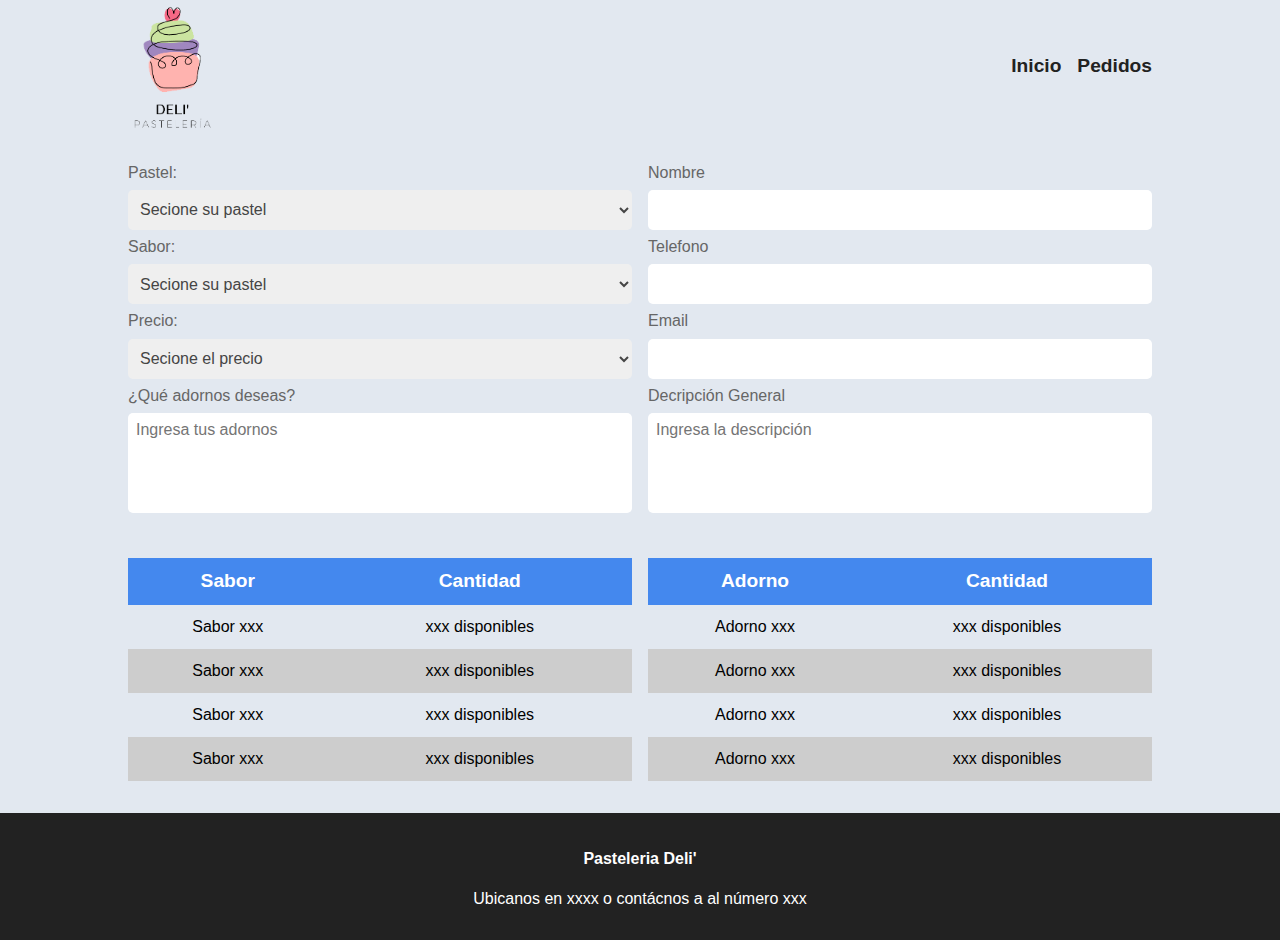
<file: 02 - HTML/practicas/pasteleria.html>
<!DOCTYPE html>
<html lang="en">
  <head>
    <meta charset="UTF-8" />
    <meta http-equiv="X-UA-Compatible" content="IE=edge" />
    <meta name="viewport" content="width=device-width, initial-scale=1.0" />
    <link rel="shortcut icon" href="./img/logo.png" type="image/png" />
    <link rel="stylesheet" href="./normalize.css" />
    <link rel="stylesheet" href="./style.css" />
    <title>Deli'</title>
  </head>
  <body>
    <header class="container">
      <nav class="nav">
        <img src="./img/logo.png" alt="Logo" class="nav__logo" />

        <ul class="nav__links">
          <li class="nav__link"><a href="./pasteleria.html">Inicio</a></li>
          <li class="nav__link"><a href="./pedidos.html">Pedidos</a></li>
        </ul>
      </nav>
    </header>
    <main class="container">
      <div class="forms">
        <form action="#" class="form">
          <div class="form-group">
            <span>Pastel: </span>
            <select>
              <option value="">Secione su pastel</option>
              <option value="">Pastel xxx</option>
              <option value="">Pastel xxx</option>
              <option value="">Pastel xxx</option>
              <option value="">Pastel xxx</option>
              <option value="">Pastel xxx</option>
              <option value="">Pastel xxx</option>
              <option value="">Pastel xxx</option>
              <option value="">Pastel xxx</option>
              <option value="">Pastel xxx</option>
            </select>
          </div>

          <div class="form-group">
            <span>Sabor: </span>
            <select>
              <option value="">Secione su pastel</option>
              <option value="">Sabor xxx</option>
              <option value="">Sabor xxx</option>
              <option value="">Sabor xxx</option>
            </select>
          </div>
          <div class="form-group">
            <span>Precio: </span>
            <select>
              <option value="">Secione el precio</option>
              <option value="">Precio xxx</option>
              <option value="">Precio xxx</option>
              <option value="">Precio xxx</option>
            </select>
          </div>
          <div class="form-group">
            <span>¿Qué adornos deseas? </span>
            <textarea
              name=""
              id=""
              cols="30"
              placeholder="Ingresa tus adornos"
            ></textarea>
          </div>
        </form>

        <form action="#" class="form">
          <div class="form-group">
            <span>Nombre</span>
            <input type="text" />
          </div>
          <div class="form-group">
            <span>Telefono</span>
            <input type="tel" />
          </div>
          <div class="form-group">
            <span>Email</span>
            <input type="email" />
          </div>
          <div class="form-group">
            <span>Decripción General</span>
            <textarea
              name=""
              id=""
              cols="30"
              placeholder="Ingresa la descripción"
            ></textarea>
          </div>
        </form>
      </div>
      <div class="tables">
        <table>
          <thead>
            <th>Sabor</th>
            <th>Cantidad</th>
          </thead>

          <tbody>
            <tr>
              <td>Sabor xxx</td>
              <td>xxx disponibles</td>
            </tr>
            <tr>
              <td>Sabor xxx</td>
              <td>xxx disponibles</td>
            </tr>
            <tr>
              <td>Sabor xxx</td>
              <td>xxx disponibles</td>
            </tr>
            <tr>
              <td>Sabor xxx</td>
              <td>xxx disponibles</td>
            </tr>
          </tbody>
        </table>

        <table>
          <thead>
            <th>Adorno</th>
            <th>Cantidad</th>
          </thead>

          <tbody>
            <tr>
              <td>Adorno xxx</td>
              <td>xxx disponibles</td>
            </tr>
            <tr>
              <td>Adorno xxx</td>
              <td>xxx disponibles</td>
            </tr>
            <tr>
              <td>Adorno xxx</td>
              <td>xxx disponibles</td>
            </tr>
            <tr>
              <td>Adorno xxx</td>
              <td>xxx disponibles</td>
            </tr>
          </tbody>
        </table>
      </div>
    </main>
    <footer class="footer">
      <h4 class="footer__title">Pasteleria Deli'</h4>
      <p>Ubicanos en xxxx o contácnos a al número xxx</p>
    </footer>
  </body>
</html>
</file>
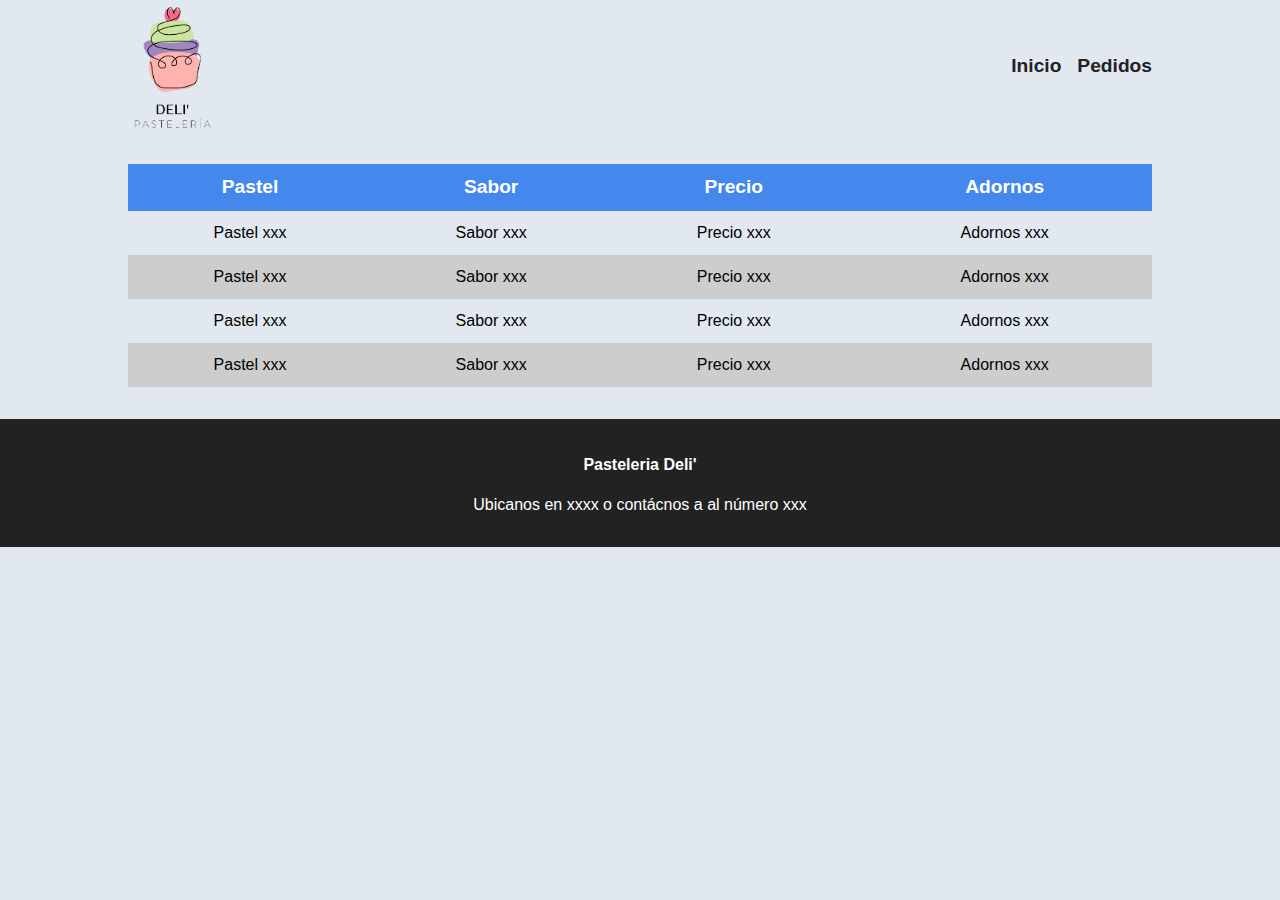
<file: 02 - HTML/practicas/pedidos.html>
<!DOCTYPE html>
<html lang="en">
  <head>
    <meta charset="UTF-8" />
    <meta http-equiv="X-UA-Compatible" content="IE=edge" />
    <meta name="viewport" content="width=device-width, initial-scale=1.0" />
    <link rel="stylesheet" href="normalize.css" />
    <link rel="stylesheet" href="style.css" />
    <title>Pedidos</title>
  </head>
  <body>
    <header class="container">
      <nav class="nav">
        <img src="./img/logo.png" alt="Logo" class="nav__logo" />

        <ul class="nav__links">
          <li class="nav__link"><a href="./pasteleria.html">Inicio</a></li>
          <li class="nav__link"><a href="./pedidos.html">Pedidos</a></li>
        </ul>
      </nav>
    </header>

    <main class="container">
      <table>
        <thead>
          <th>Pastel</th>
          <th>Sabor</th>
          <th>Precio</th>
          <th>Adornos</th>
        </thead>
        <tbody>
          <tr>
            <td>Pastel xxx</td>
            <td>Sabor xxx</td>
            <td>Precio xxx</td>
            <td>Adornos xxx</td>
          </tr>
          <tr>
            <td>Pastel xxx</td>
            <td>Sabor xxx</td>
            <td>Precio xxx</td>
            <td>Adornos xxx</td>
          </tr>
          <tr>
            <td>Pastel xxx</td>
            <td>Sabor xxx</td>
            <td>Precio xxx</td>
            <td>Adornos xxx</td>
          </tr>
          <tr>
            <td>Pastel xxx</td>
            <td>Sabor xxx</td>
            <td>Precio xxx</td>
            <td>Adornos xxx</td>
          </tr>
        </tbody>
      </table>
    </main>

    <footer class="footer">
      <h4 class="footer__title">Pasteleria Deli'</h4>
      <p>Ubicanos en xxxx o contácnos a al número xxx</p>
    </footer>
  </body>
</html>
</file>
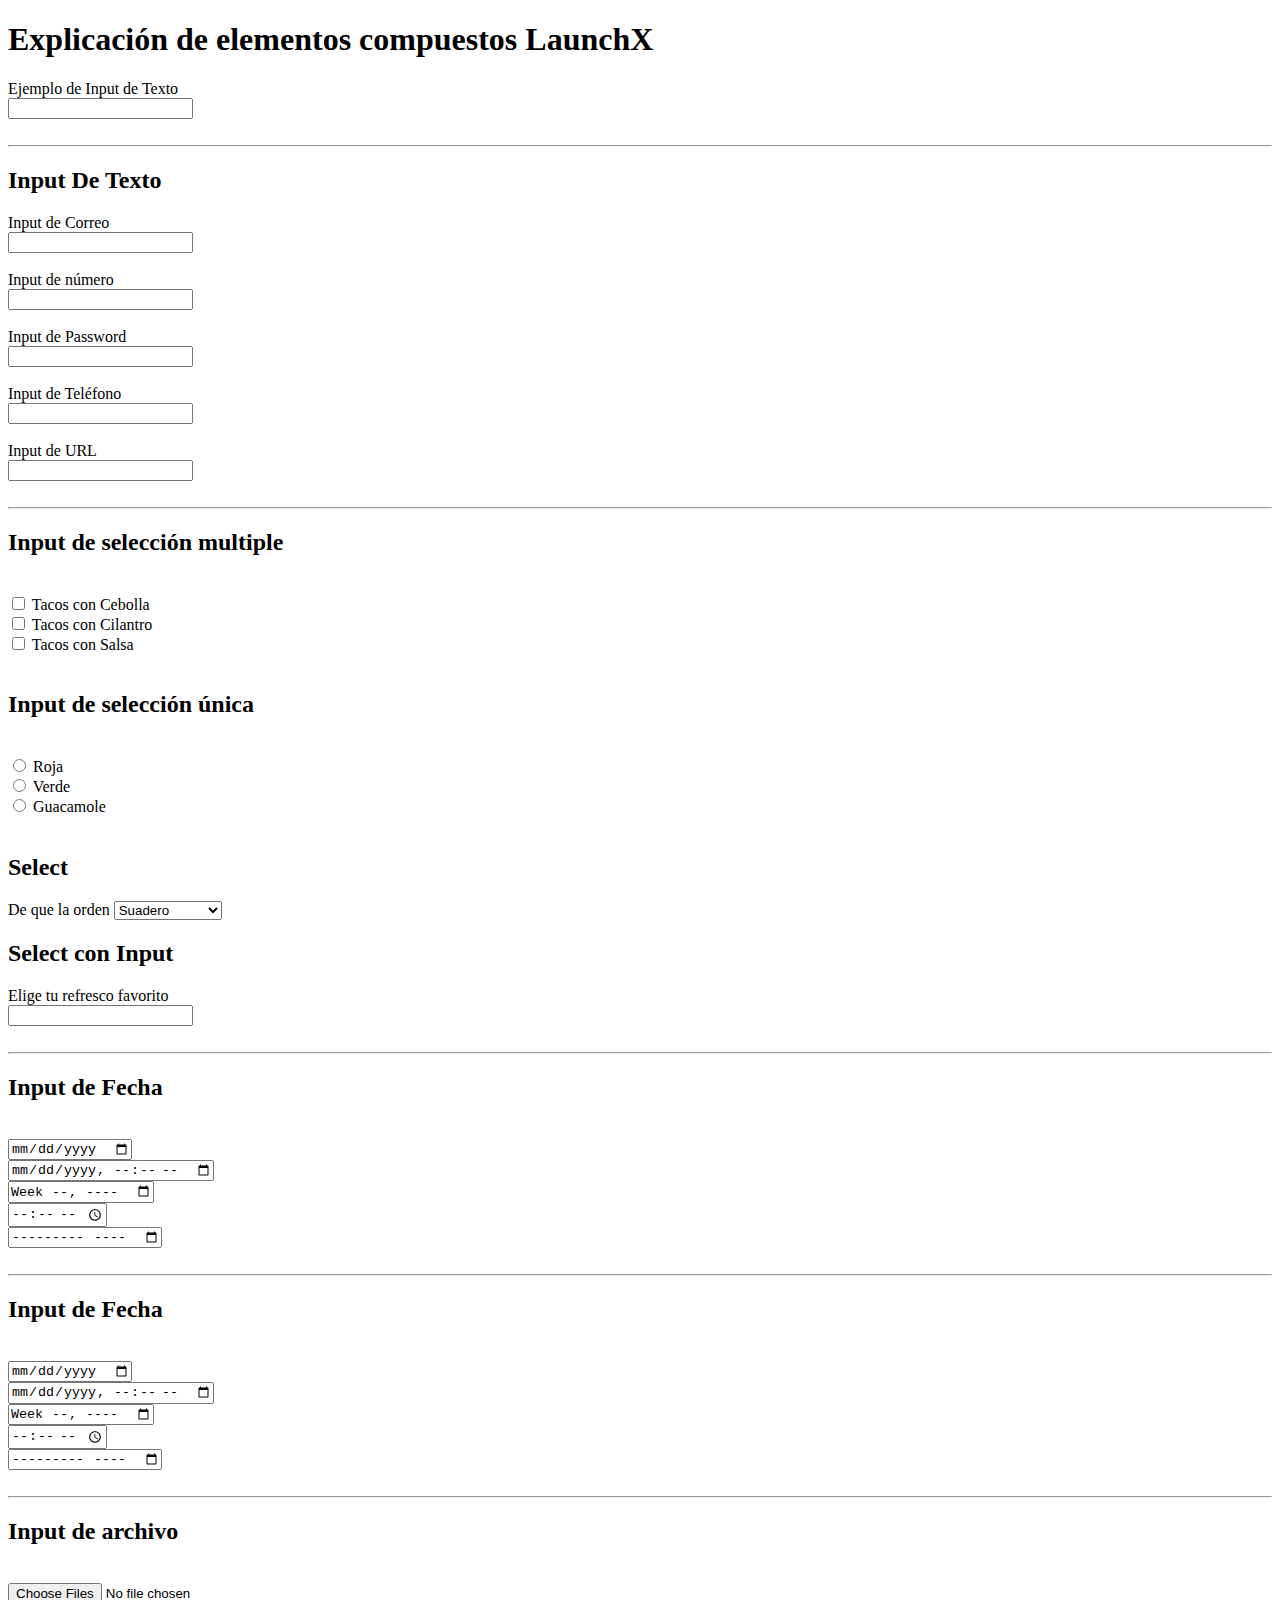
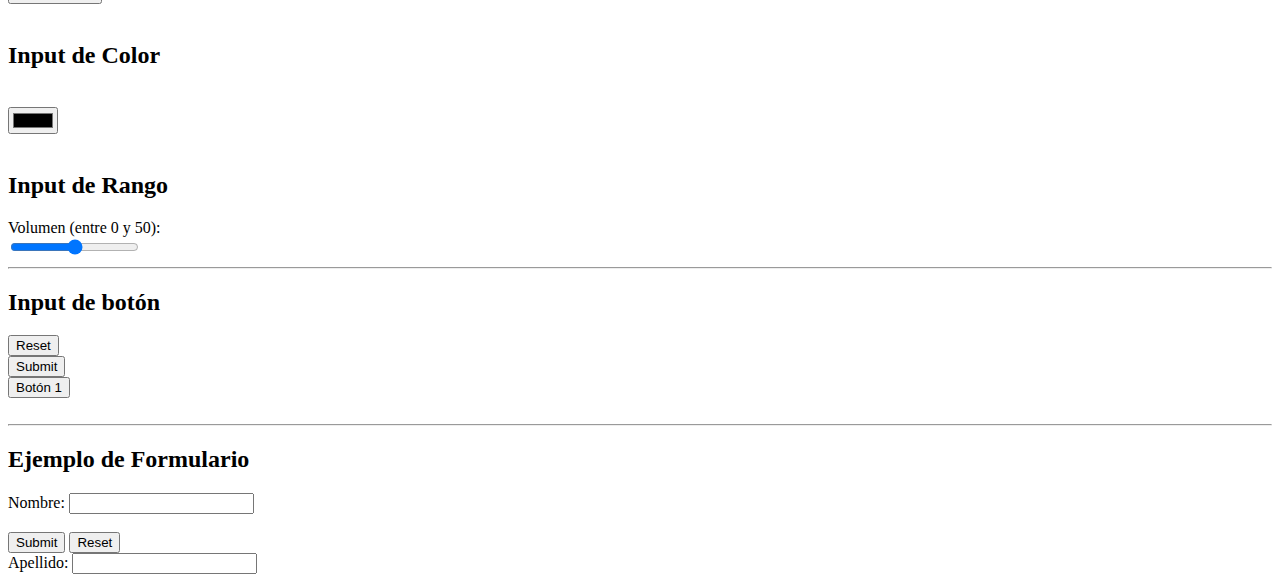
<file: 02 - HTML/programas/2.-elementosCompuestos.html>
<!DOCTYPE html>
<html lang="en">
<head>
    <meta charset="UTF-8">
    <meta http-equiv="X-UA-Compatible" content="IE=edge">
    <meta name="viewport" content="width=device-width, initial-scale=1.0">
    <title>Elementos compuestos</title>
</head>
<body>

    <h1>Explicación de elementos compuestos LaunchX</h1>

    <!-- Labels / Etiquetas -->
    <label for="Input1"> Ejemplo de Input de Texto</label>
    <br>
    <!-- Entradas / Inputs -->
    <input type="text" id="Input1" name="Input1">
    <br><br>

    <hr>
    <!-- Tipos de Inputs -->
    <h2>Input De Texto</h2>
    <label for="correo1">Input de Correo</label><br>
    <input type="email" id="correo1" name="correo1"><br><br>
    
    <label for="numero1">Input de número</label><br>
    <input type="number" id="numero1" name="numero1"><br><br>
    
    <label for="psw1">Input de Password</label><br>
    <input type="password" id="psw1" name="psw1"><br><br>
    
    <label for="tel1">Input de Teléfono</label><br>
    <input type="tel" id="tel1" name="tel1" maxlength="10"><br><br>
    
    <label for="url1">Input de URL</label><br>
    <input type="url" id="url1" name="url1"><br><br>

    <hr>

    <h2>Input de selección multiple</h2><br>
    <input type="checkbox" id="topping1" name="topping1" value="Cebolla">
    <label for="topping1">Tacos con Cebolla</label><br>
    <input type="checkbox" id="topping2" name="topping2" value="Cilantro">
    <label for="topping2">Tacos con Cilantro</label><br>
    <input type="checkbox" id="topping3" name="topping3" value="Salsa">
    <label for="topping3">Tacos con Salsa</label><br><br>
    
    <h2>Input de selección única</h2><br>
    <input type="radio" id="roja" name="salsas" value="Roja">
    <label for="roja">Roja</label><br>
    <input type="radio" id="verde" name="salsas" value="Verde">
    <label for="verde">Verde</label><br>
    <input type="radio" id="guacamole" name="salsas" value="Guacamole">
    <label for="guacamole">Guacamole</label><br><br>

    <h2>Select</h2>
    <label for="tacos">De que la orden</label>
    <select id="tacos" name="tacos">
        <option value="suadero">Suadero</option>
        <option value="pastor">Pastor</option>
        <option value="campechanos">Campechanos</option>
        <option value="tripa">Tripa</option>
    </select>
    
    <h2>Select con Input</h2>
    <label for="refresco">Elige tu refresco favorito</label><br>
    <input list="refresco">
    <datalist id="refresco">
        <option value="Coca-Cola">
        <option value="Manzana">
        <option value="Naranja">
        <option value="Mango">
        <option value="Guayaba">
    </datalist>
    <br><br>

    <hr>
    
    <h2>Input de Fecha</h2><br>
    <input type="date" id="fecha1" name="fecha1"><br>
    <input type="datetime-local" id="fecha2" name="fecha2"><br>
    <input type="week" id="fecha3" name="fecha3"><br>
    <input type="time" id="fecha4" name="fecha4"><br>
    <input type="month" id="fecha5" name="fecha5"><br><br>
    
    <hr>

    <h2>Input de Fecha</h2><br>
    <input type="date" id="fecha1" name="fecha1"><br>
    <input type="datetime-local" id="fecha2" name="fecha2"><br>
    <input type="week" id="fecha3" name="fecha3"><br>
    <input type="time" id="fecha4" name="fecha4"><br>
    <input type="month" id="fecha5" name="fecha5"><br><br>
    
    <hr>
    
    <h2>Input de archivo</h2><br>
    <input type="file" id="archivo1" name="archivo1" multiple><br><br>
    
    <h2>Input de Color</h2><br>
    <input type="color" id="color1" name="color1"><br><br>
    
    <h2>Input de Rango</h2>
    <label for="vol">Volumen (entre 0 y 50):</label><br>
    <input type="range" id="vol" name="vol" min="0" max="50"><br>
    
    <hr>
    
    <h2>Input de botón</h2>
    <input type="reset"><br>
    <input type="submit"><br>
    <input type="button" id="boton1" name="boton1" value="Botón 1" onclick="alert('Bienvenidos explorers');"><br><br>
    
    <hr>
    <!-- Formularios -->
    <h2>Ejemplo de Formulario</h2>
    <form action="/accion.js" id="form1" method="post">
        <label for="nombre">Nombre:</label>
        <input type="text" id="nombre" name="nombre"><br><br>
        <input type="submit" value="Submit">
        <input type="reset">
    </form>
    
    <label for="apellido">Apellido:</label>
    <input type="text" id="apellido" name="apellido" form="form1">
    
</body>
</html>
</file>
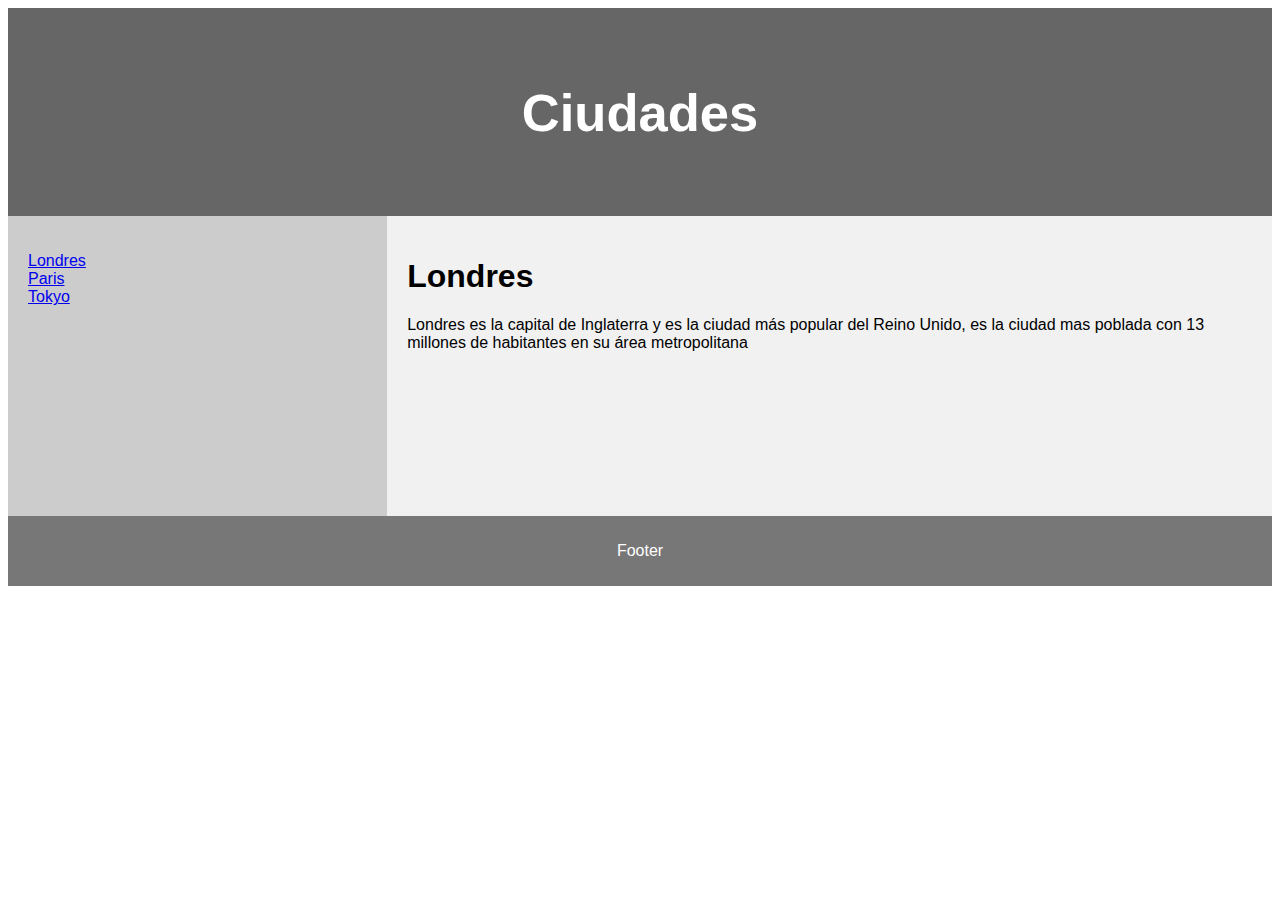
<file: 02 - HTML/programas/3.-layoutYRutas.html>
<!DOCTYPE html>
<html lang="en">
<head>
    <meta charset="UTF-8">
    <meta http-equiv="X-UA-Compatible" content="IE=edge">
    <meta name="viewport" content="width=device-width, initial-scale=1.0">
    <title>Layout y Rutas</title>
    <style>
        * {
            box-sizing: border-box;
        }

        body {
            font-family: Arial, Helvetica, sans-serif;
        }

        /* Estilo de header */
        header {
            background-color: #666;
            padding: 30px;
            text-align: center;
            font-size: 35px;
            color: white;
        }

        /* Crear 2 columnas con la misma posición en la fila */
        nav {
            float: left;
            width: 30%;
            height: 300px;
            /* only for demonstration, should be removed */
            background: #ccc;
            padding: 20px;
        }

        nav ul {
            list-style-type: none;
            padding: 0;
        }

        article {
            float: left;
            padding: 20px;
            width: 70%;
            background-color: #f1f1f1;
            height: 300px;
        }

        /* Clear floats after the columns */
        section::after {
            content: "";
            display: table;
            clear: both;
        }

        /* Estilo de footer */
        footer {
            background-color: #777;
            padding: 10px;
            text-align: center;
            color: white;
        }

        /* Responsive layout */
        @media (max-width: 600px) {

            nav,
            article {
                width: 100%;
                height: auto;
            }
        }
    </style>
</head>

<body>

    <header>
        <h2>Ciudades</h2>
    </header>

    <section>
        <nav>
            <ul>
                <li><a href="#">Londres</a></li>
                <li><a href="#">Paris</a></li>
                <li><a href="#">Tokyo</a></li>
            </ul>
        </nav>

        <article>
            <h1>Londres</h1>
            <p>Londres es la capital de Inglaterra y es la ciudad más popular del Reino Unido, es la ciudad mas poblada con 13 millones de habitantes en su área metropolitana</p>
        </article>
    </section>

    <footer>
        <p>Footer</p>
    </footer>

</body>

</html>
</file>
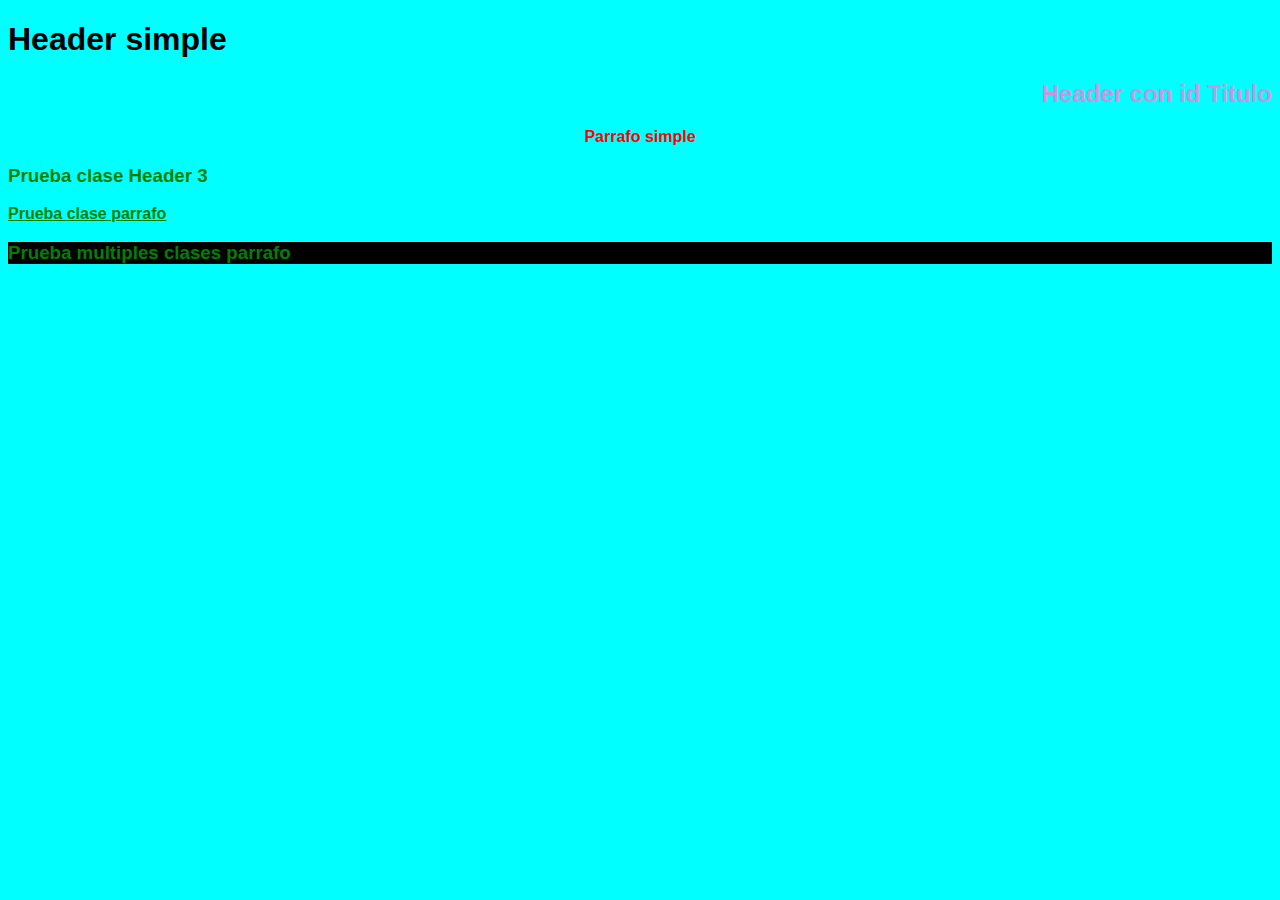
<file: 03 - CSS/programas/1.-selectores.html>
<!DOCTYPE html>
<html lang="en">
<head>
    <meta charset="UTF-8">
    <meta http-equiv="X-UA-Compatible" content="IE=edge">
    <meta name="viewport" content="width=device-width, initial-scale=1.0">
    <title>Selectores</title>
    <style>
        *{
            font-family: Arial, Helvetica, sans-serif;
        }

        body{
            background-color: aqua;
        }

        p{
            color: red;
            text-align: center;
        }

        #titulo{
            color: rgb(200,150,220);
            text-align: right;
        }

        .izquierda{
            color: green;
        }

        p.izquierda{
            text-decoration: underline;
            text-align: left;
        }

        .contraste{
            background-color: black;
        }

        h1, h2, p{
            font-weight: bold;
        }

        /* Comentario CSS */


    </style>
</head>
<body>

    <h1>Header simple</h1>
    <h2 id="titulo" class="izquierda">Header con id Titulo</h2>
    <p>Parrafo simple</p>

    <h3 class="izquierda">Prueba clase Header 3</h3>
    <p class="izquierda">Prueba clase parrafo</p>
    <h3 class="izquierda contraste">Prueba multiples clases parrafo</h3>
    
</body>
</html>
</file>
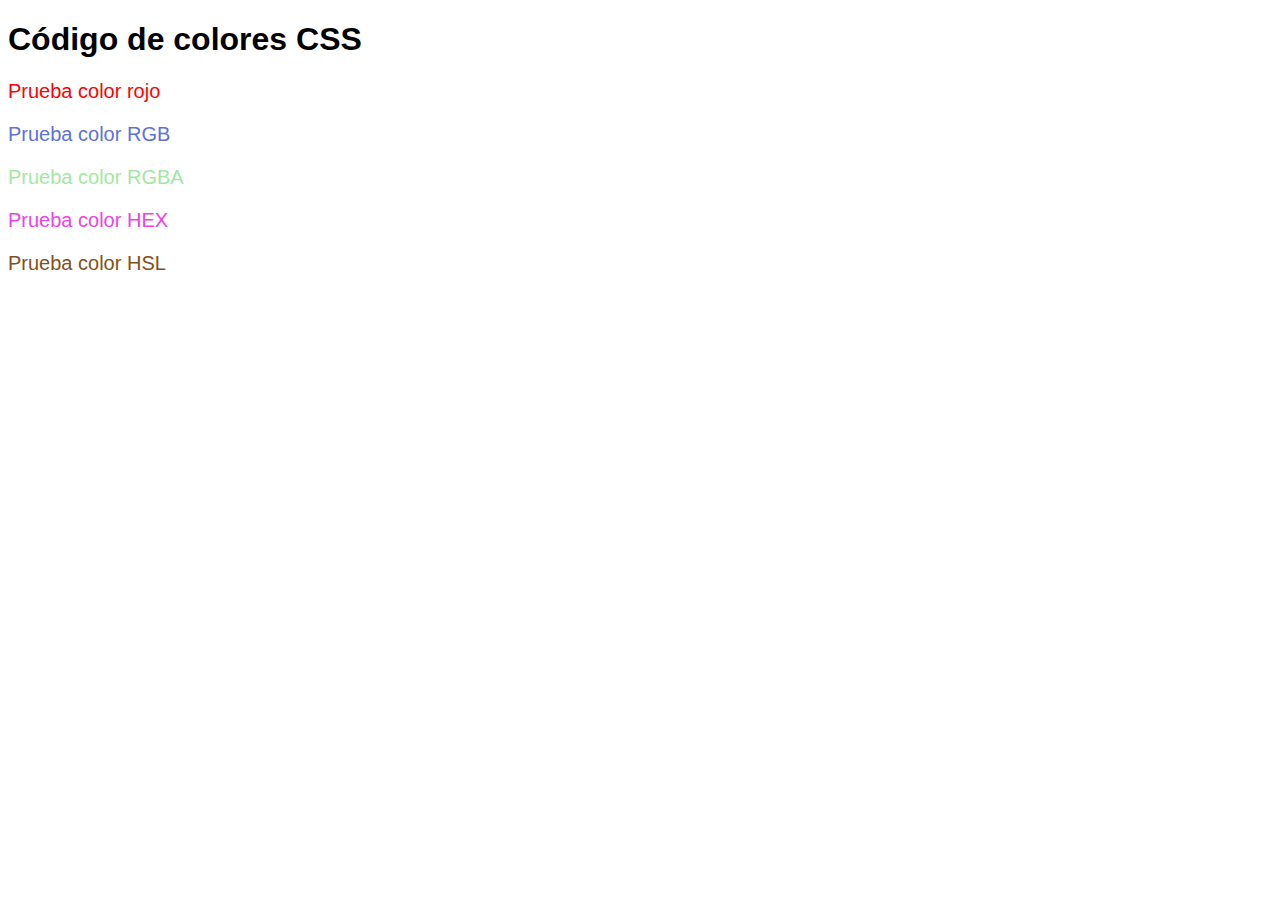
<file: 03 - CSS/programas/2.-colores.html>
<!DOCTYPE html>
<html lang="en">
<head>
    <meta charset="UTF-8">
    <meta http-equiv="X-UA-Compatible" content="IE=edge">
    <meta name="viewport" content="width=device-width, initial-scale=1.0">
    <title>Colores CSS</title>
    <link rel="stylesheet" href="./2.-colores.css">
</head>
<body>
    <h1>Código de colores CSS</h1>

    <p class="colorRojo">Prueba color rojo</p>
    <p class="colorRGB">Prueba color RGB</p>
    <p class="colorRGBA">Prueba color RGBA</p>
    <p class="colorHEX">Prueba color HEX</p>
    <p class="colorHSL">Prueba color HSL</p>

</body>
</html>
</file>
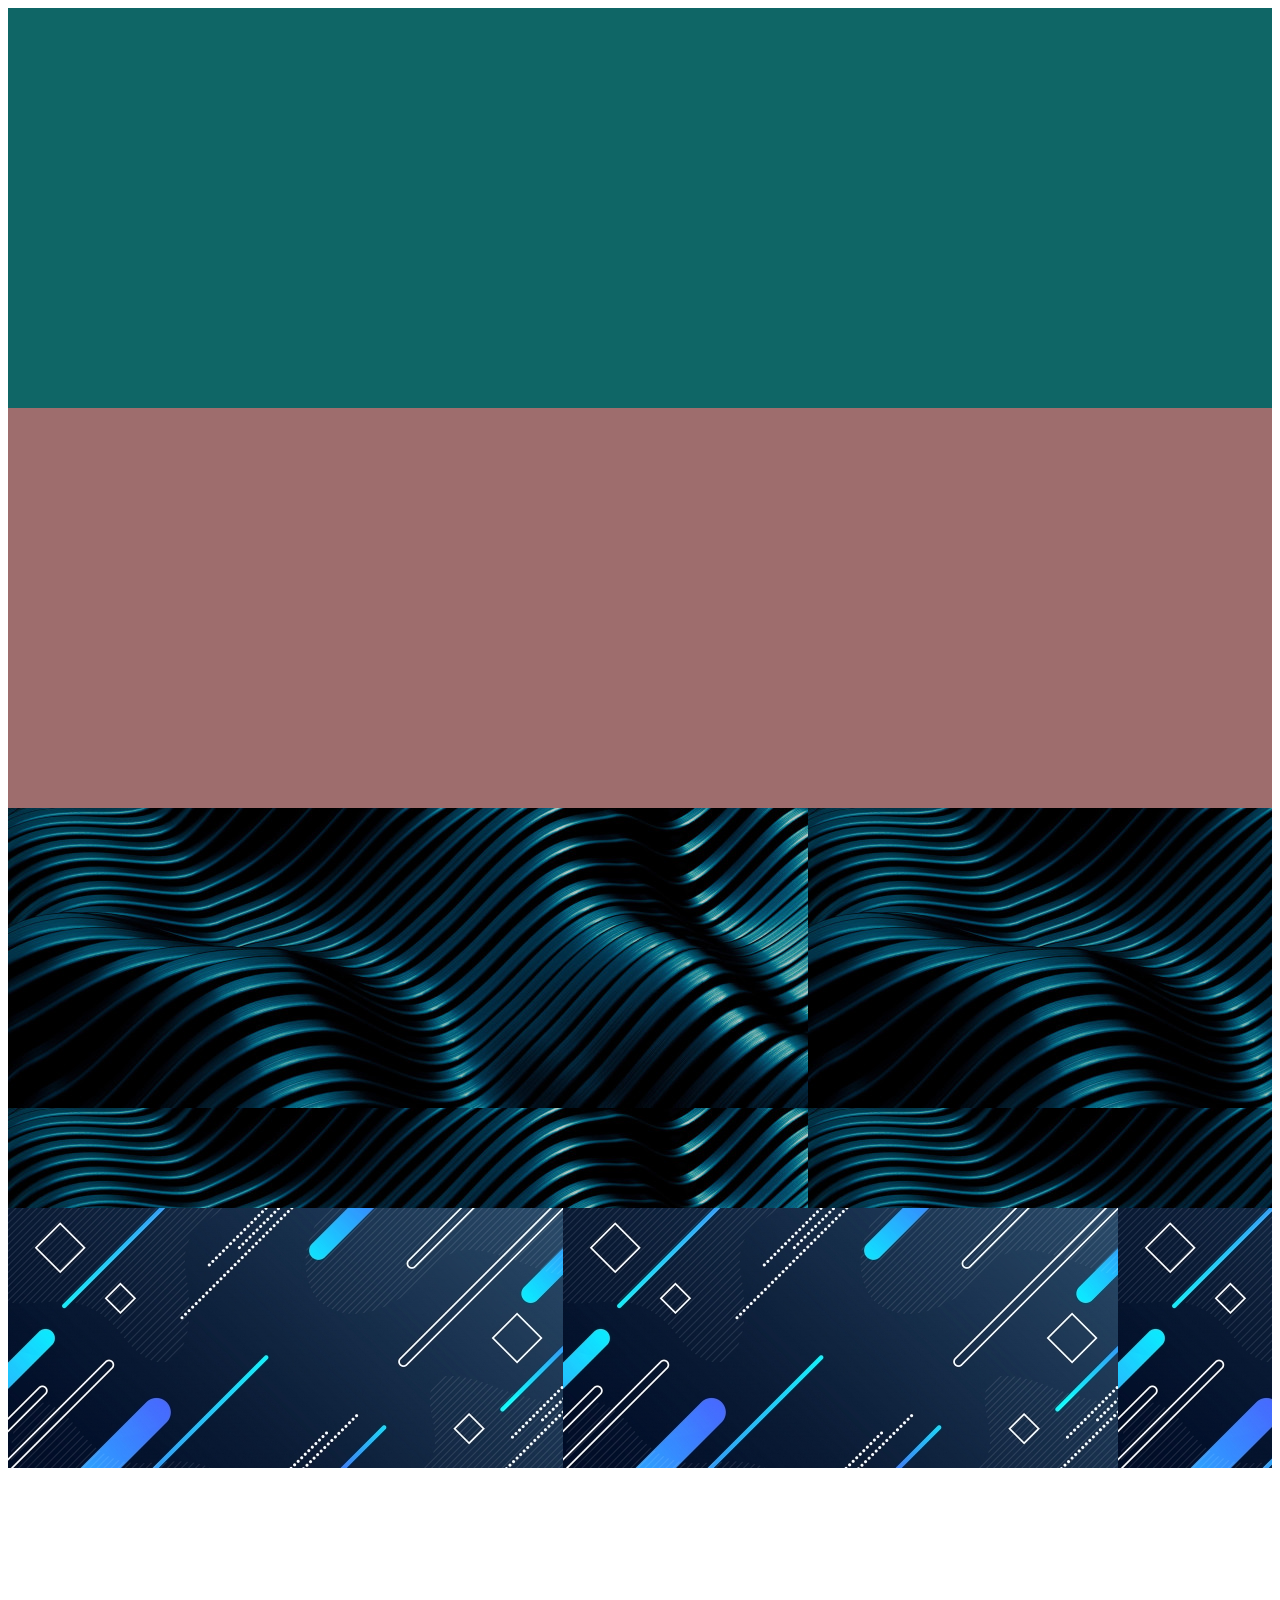
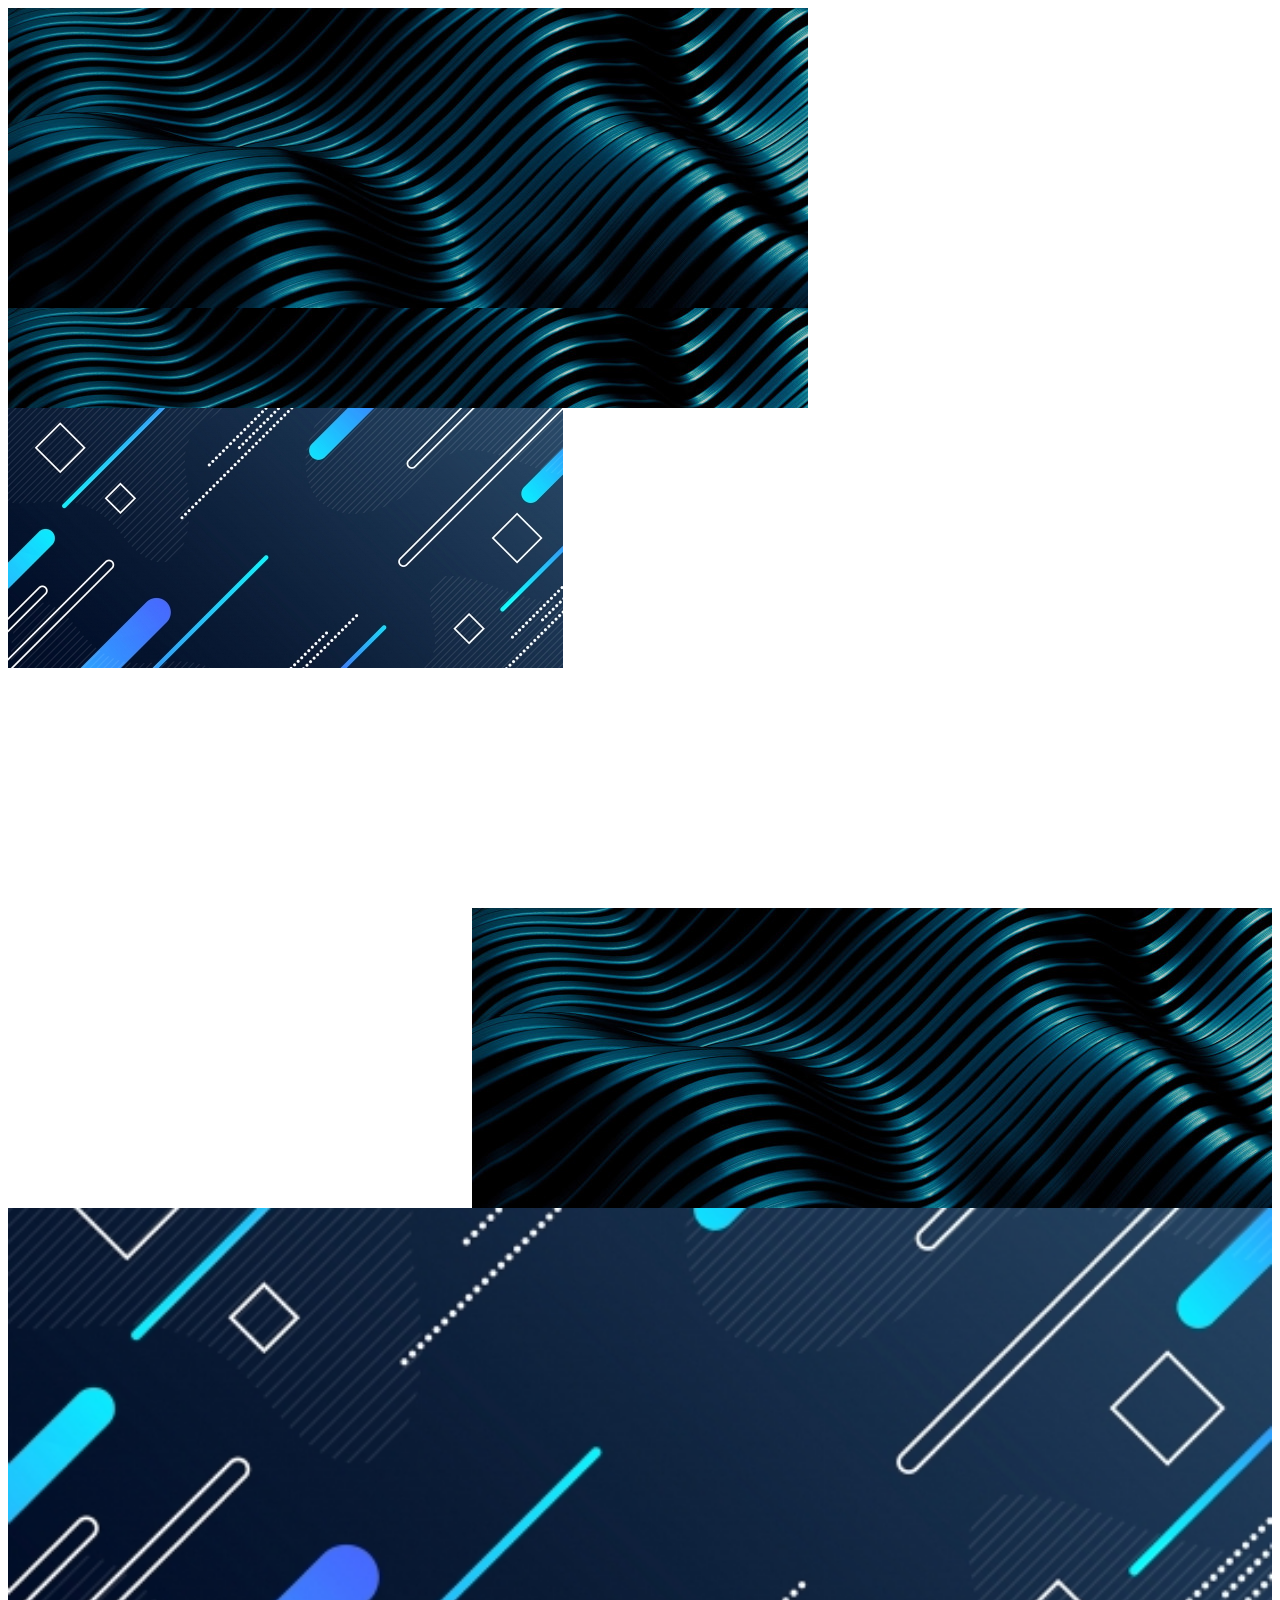
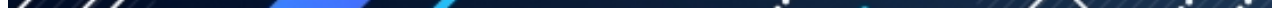
<file: 03 - CSS/programas/3.-fondos.html>
<!DOCTYPE html>
<html lang="en">
<head>
    <meta charset="UTF-8">
    <meta http-equiv="X-UA-Compatible" content="IE=edge">
    <meta name="viewport" content="width=device-width, initial-scale=1.0">
    <title>Fondos</title>
    <link rel="stylesheet" href="./3.-fondos.css">
</head>
<body>
    <section class="fondoColor"></section>
    
    <div class="fondoOpacidad"></div>

    <section class="fondoImagen"></section>

    <section class="fondoRepetidoX"></section>

    <section class="fondoRepetidoY"></section>

    <section class="fondoNoRepetido"></section>

    <section class="fondoPosicion"></section>

    <section class="fondoCompleto"></section>
</body>
</html>
</file>
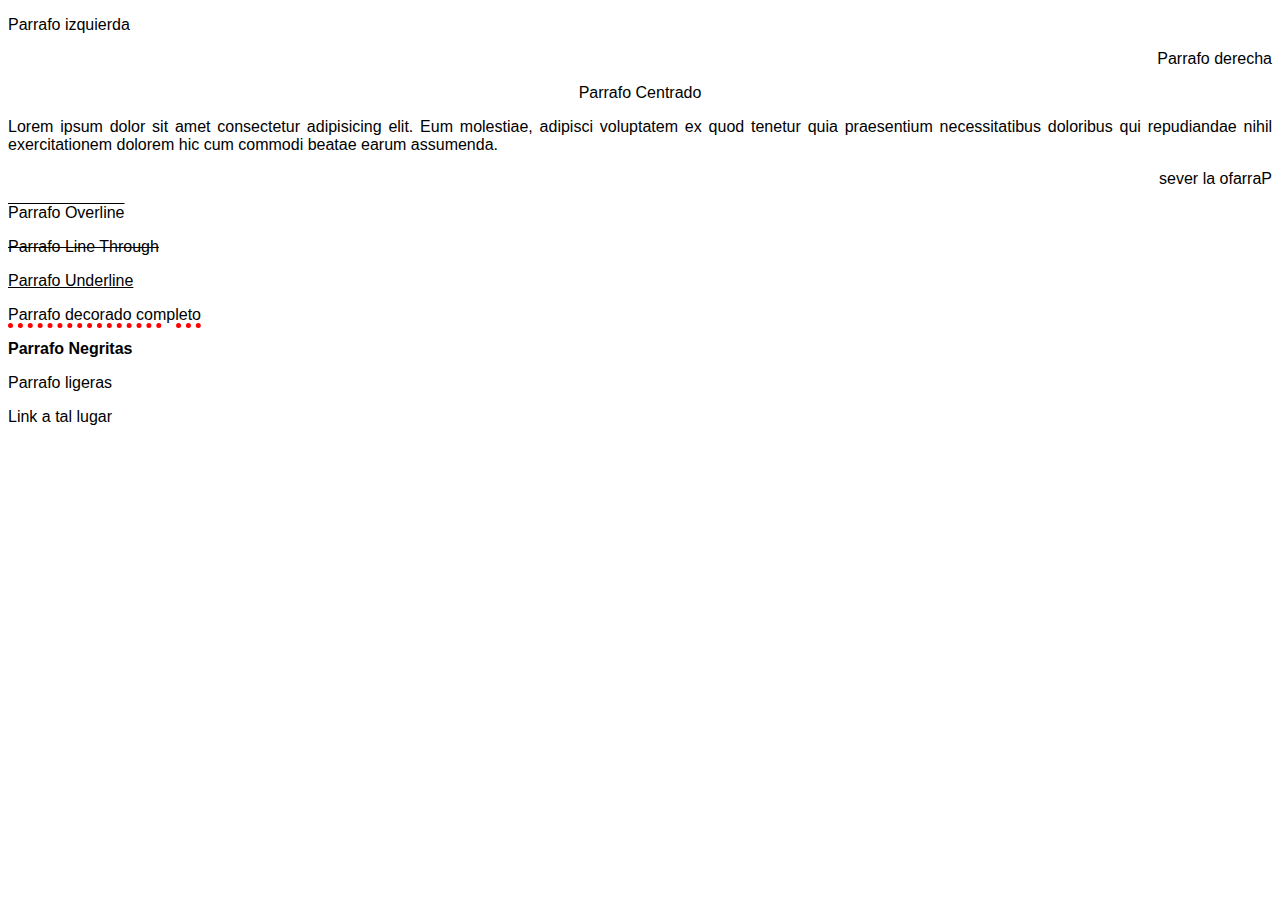
<file: 03 - CSS/programas/4.-textos.html>
<!DOCTYPE html>
<html lang="en">
<head>
    <meta charset="UTF-8">
    <meta http-equiv="X-UA-Compatible" content="IE=edge">
    <meta name="viewport" content="width=device-width, initial-scale=1.0">
    <title>Textos CSS</title>
    <link rel="stylesheet" href="./4.-textos.css">
</head>
<body>
    <p class="izquierda">Parrafo izquierda</p>
    <p class="derecha">Parrafo derecha</p>
    <p class="centrado">Parrafo Centrado</p>
    <p class="justificado">Lorem ipsum dolor sit amet consectetur adipisicing elit. Eum molestiae, adipisci voluptatem ex quod tenetur quia praesentium necessitatibus doloribus qui repudiandae nihil exercitationem dolorem hic cum commodi beatae earum assumenda.</p>
    <p class="alReves">Parrafo al reves</p>
    <p class="decoradoOverline">Parrafo Overline</p>
    <p class="decoradoLineThrough">Parrafo Line Through</p>
    <p class="decoradoUnderline">Parrafo Underline</p>
    <p class="decoradoCombinado">Parrafo decorado completo</p>
    <p class="negritas">Parrafo Negritas</p>
    <p class="ligeras"> Parrafo ligeras</p>

    <a href="#" class="link">Link a tal lugar</a>
</body>
</html>
</file>
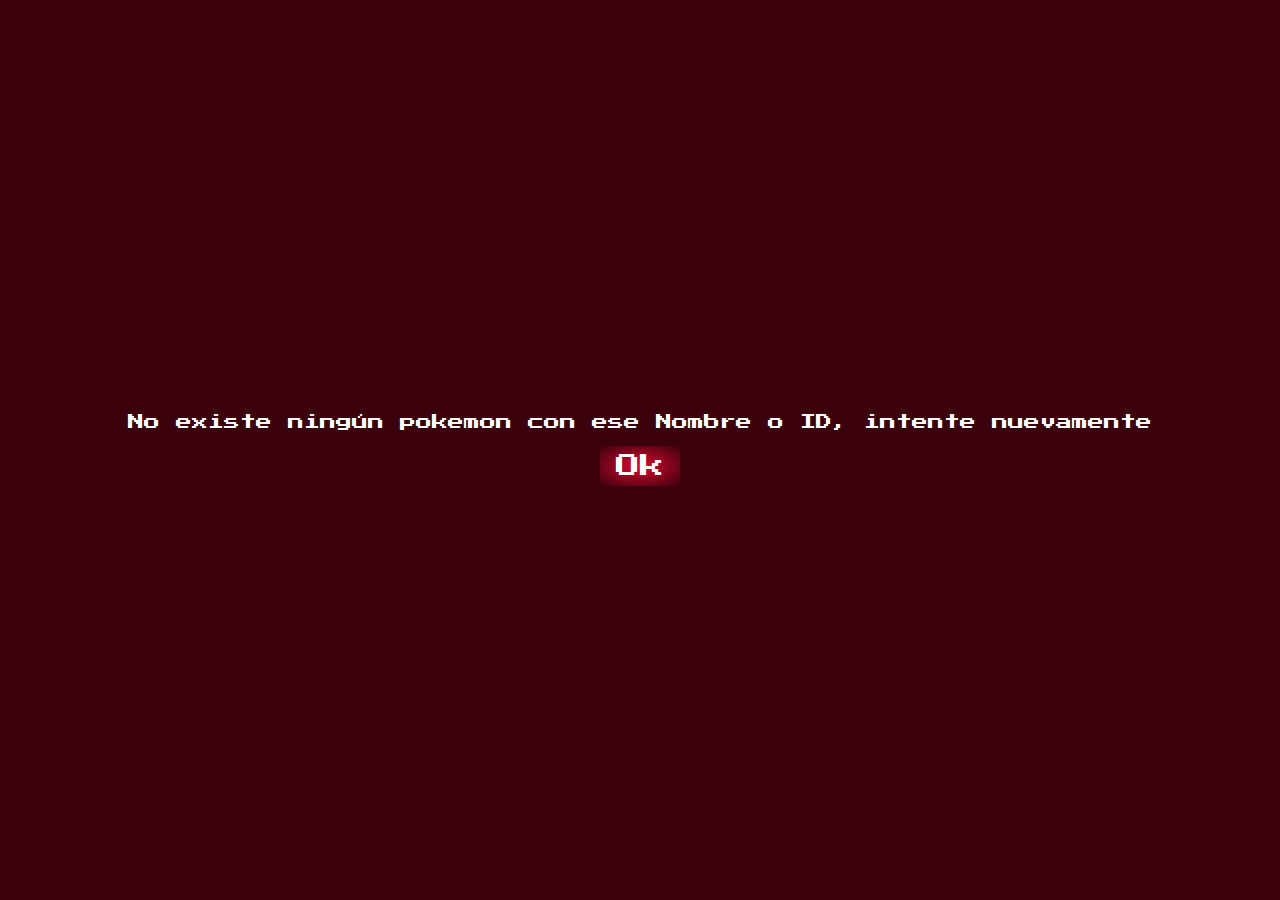
<file: 04 - JS/practica/pokemon.html>
<!DOCTYPE html>
<html lang="en">
  <head>
    <meta charset="UTF-8" />
    <meta http-equiv="X-UA-Compatible" content="IE=edge" />
    <meta name="viewport" content="width=device-width, initial-scale=1.0" />
    <link rel="stylesheet" href="css/style.css" />
    <link rel="shortcut icon" href="img/pokeball.png" type="image/x-icon" />
    <title>API-POKEMON</title>
  </head>

  <body>
    <img src="assets/loader.svg" alt="cargando..." class="loader" />
    <main class="section"></main>
    <script src="index.js" type="module"></script>
  </body>
</html>
</file>
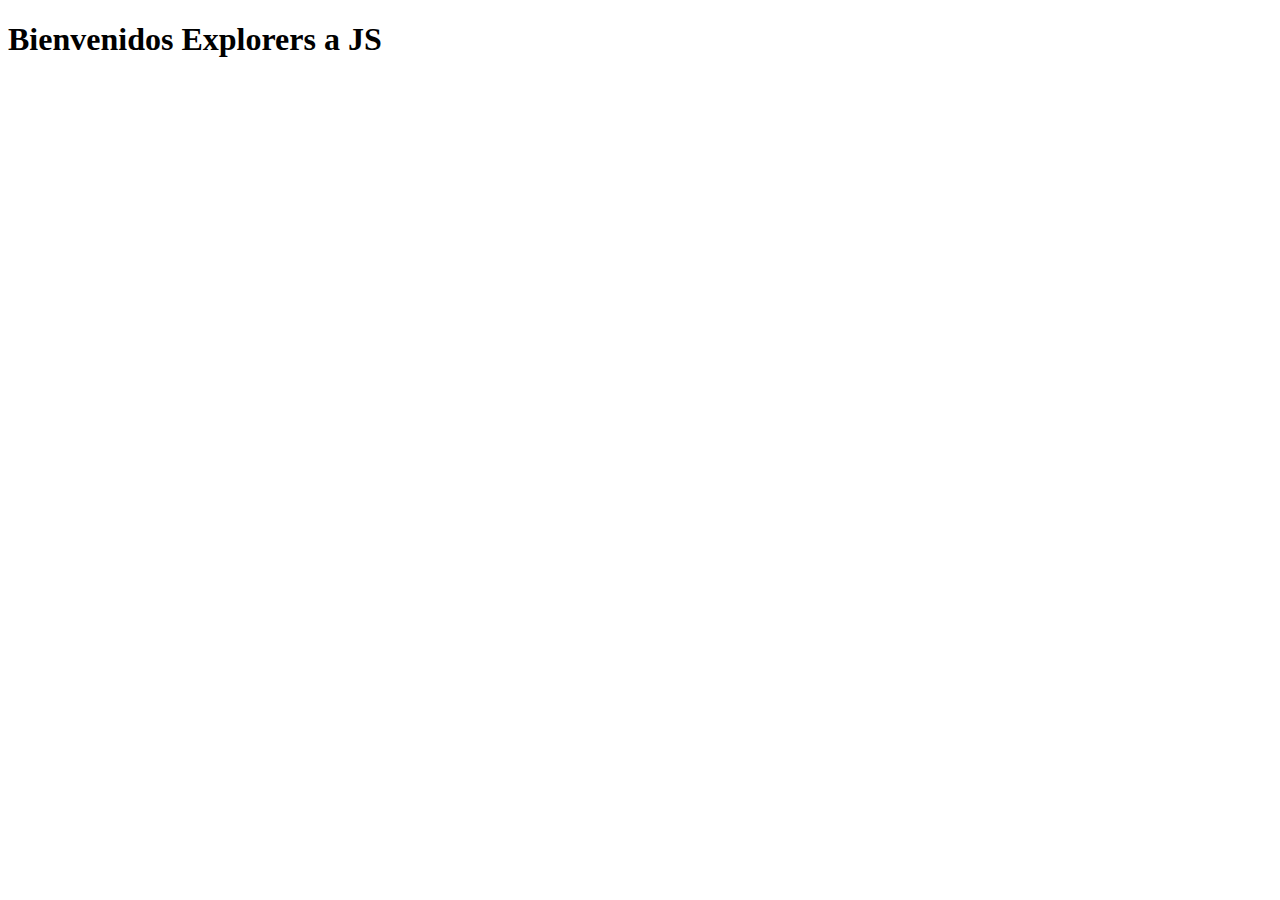
<file: 04 - JS/programas/1.-intro.html>
<!DOCTYPE html>
<html lang="en">
<head>
    <meta charset="UTF-8">
    <meta http-equiv="X-UA-Compatible" content="IE=edge">
    <meta name="viewport" content="width=device-width, initial-scale=1.0">
    <title>Intro JS</title>
    <script src="./1.-intro.js"></script>
</head>
<body>
    <h1>Bienvenidos Explorers a JS</h1>
</body>
</html>
</file>
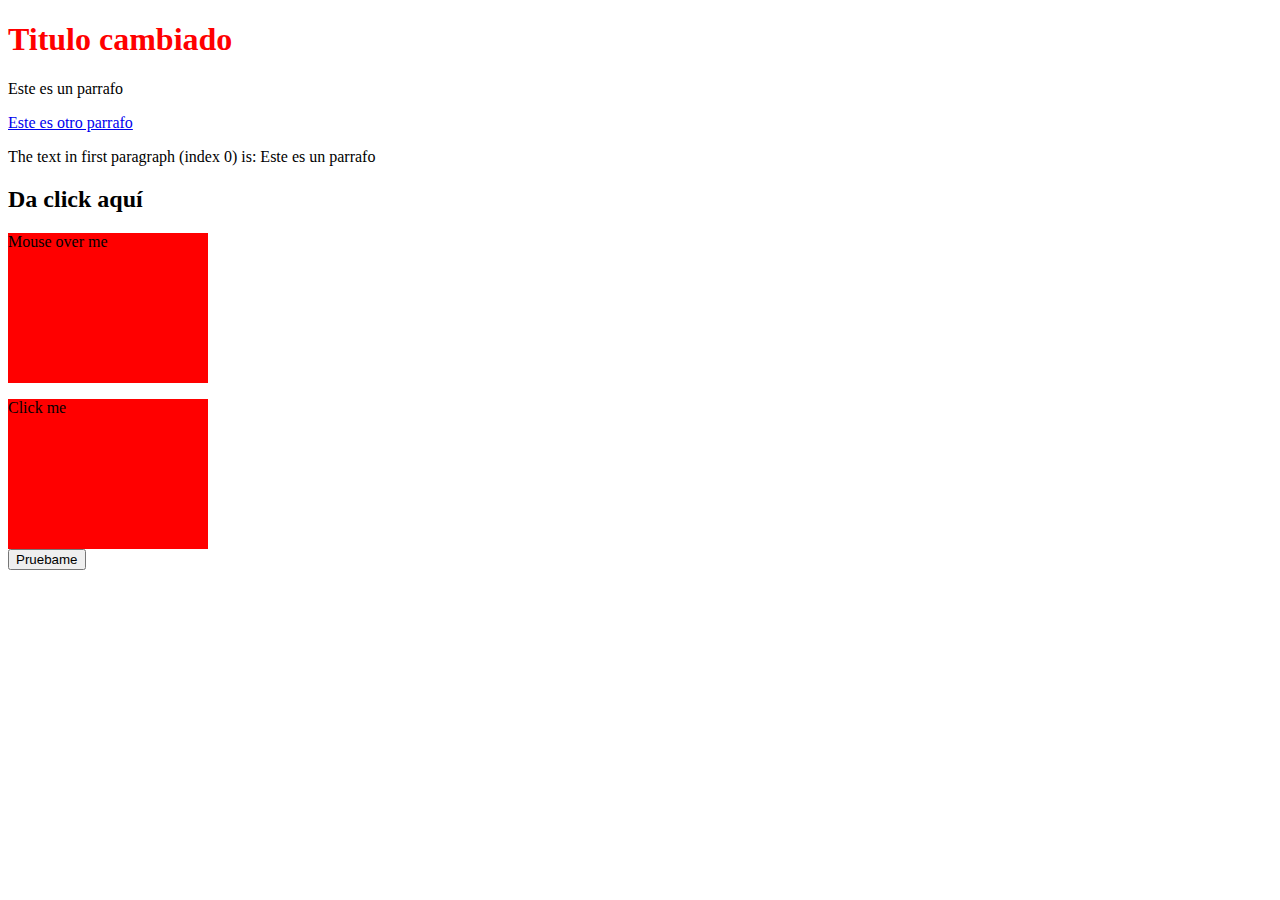
<file: 04 - JS/programas/3.-navegador.html>
<!DOCTYPE html>
<html lang="en">
<head>
    <meta charset="UTF-8">
    <meta http-equiv="X-UA-Compatible" content="IE=edge">
    <meta name="viewport" content="width=device-width, initial-scale=1.0">
    <title>JS en el navegador</title>
    <style>
        div{
            width: 200px;
            height: 150px;
            background-color: red;
        }
    </style>
</head>
<body>
    <h1 id="titulo">Así se usa JS en el navegador</h1>
    <p>Este es un parrafo</p>
    <a href="#" class="links">Este es otro parrafo</a>

    <p id="demo"></p>

    <h2 id="click" onclick="cambiarTexto(this)">Da click aquí</h2>

    <div onmouseover="mOver(this)" onmouseout="mOut(this)">
        <p>Mouse over me</p>
    </div>

    <div onmousedown="mDown(this)" onmouseup="mUp(this)">
        <p>Click me</p>
    </div>

    <button id="boton"> Pruebame </button>
</body>
<footer>
    <script src="./3.-navegador.js"></script>
</footer>
</html>
</file>
<file: 02 - HTML/practicas/style.css>
* {
  box-sizing: border-box;
}

body,
html {
  font-family: sans-serif;
  background-color: #e2e8f0;
}

.container {
  width: 90%;
  max-width: 1024px;
  margin: 0 auto;
}
.nav {
  display: flex;
  flex-direction: column;
  align-items: center;
}

.nav__logo {
  display: inline-block;
  width: 6rem;
  cursor: pointer;
}
.nav__links {
  display: flex;
  gap: 1rem;
  padding: 0;
}
.nav__link {
  list-style: none;
}
.nav__link a {
  text-decoration: none;
  color: #222;
  font-weight: bold;
  font-size: 1.2rem;
  text-align: center;
}
.nav__link a:hover {
  text-decoration: underline;
}
main {
  margin: 2rem;
}

.forms {
  display: grid;
}

.form {
  margin-top: 2rem;
}
.form-group {
  margin-bottom: 0.5rem;
}

.form-group > span {
  display: block;
  margin-bottom: 0.5rem;
  color: #666666;
  font-weight: 500;
}

.form-group > select,
.form-group > input {
  width: 100%;
  height: 40px;
  border-radius: 5px;
  outline: none;
  color: #454545;
  padding: 0.5rem;
  border: none;
  border: #ccc;
}
.form-group > textarea {
  width: 100%;
  resize: none;
  height: 100px;
  outline: none;
  border-radius: 5px;
  color: #454545;
  padding: 0.5rem;
  border: none;
  border: #ccc;
}

table {
  margin: 2rem auto;
  text-align: center;
  border-collapse: collapse;
  width: 100%;
}
th,
td {
  padding: 0.8rem 0;
}
th {
  font-size: 1.2rem;
  font-weight: bold;
}
thead {
  background-color: #48e;
  color: #fff;
}

tr:nth-child(even) {
  background-color: rgb(205, 205, 205);
}
.footer {
  text-align: center;
  background-color: #222;
  padding: 1rem 0;
  color: #fff;
  margin: 0;
}

@media screen and (min-width: 768px) {
  .nav {
    flex-direction: row;
    justify-content: space-between;
    align-items: center;
  }
  /* .form {
    max-width: 500px;
    margin: 0 auto;
  } */

  .forms {
    grid-template-columns: repeat(2, 1fr);
    gap: 1rem;
  }
  .tables {
    display: grid;
    grid-template-columns: repeat(2, 1fr);
    gap: 1rem;
  }
}
</file>
<file: 03 - CSS/programas/2.-colores.css>
*{
    font-family: Arial, Helvetica, sans-serif;
}

p{
    font-size: 20px;
}

.colorRojo{
    color: red;
}

.colorRGB{
    color: rgb(93, 113, 218);
}

.colorRGBA{
    color: rgba(93, 217, 94, 0.6);
}

.colorHEX{
    color: #EE43E3;
}

.colorHSL{
    color: hsl(30, 68%, 31%);
}
</file>
<file: 03 - CSS/programas/3.-fondos.css>
*{
    font-family: Arial, Helvetica, sans-serif;
}

section{
    height: 400px;
}

div{
    height: 400px;
}

.fondoColor{
    background-color: #0f6666;
}

.fondoOpacidad{
    background-color: #5d0c0c;
    opacity: 0.6;
}

.fondoImagen{
    background-image: url("../images/fondo1.jpg");
}

.fondoRepetidoX{
    background-image: url("../images/fondo2.jpg");
    background-repeat: repeat-x;
}

.fondoRepetidoY{
    background-image: url("../images/fondo1.jpg");
    background-repeat: repeat-y;
}

.fondoNoRepetido{
    background-image: url("../images/fondo2.jpg");
    background-repeat: no-repeat;
}

.fondoPosicion{
    background-image: url("../images/fondo1.jpg");
    background-repeat: no-repeat;
    background-position: bottom right;
}

.fondoCompleto{
    background-image: url("../images/fondo2.jpg");
    background-repeat: no-repeat;
    background-position: center;
    background-size: cover;
}
</file>
<file: 03 - CSS/programas/4.-textos.css>
*{
    font-family: Arial, Helvetica, sans-serif;
}

.izquierda{
    text-align: left;
}

.derecha{
    text-align: right;
}

.centrado{
    text-align: center;
}

.justificado{
    text-align: justify;
}

.alReves{
    direction: rtl;
    unicode-bidi: bidi-override;
}

.decoradoOverline{
    text-decoration-line: overline;
}

.decoradoLineThrough{
    text-decoration-line: line-through;
}

.decoradoUnderline{
    text-decoration-line: underline;
}

.decoradoCombinado{
    text-decoration-line: underline;
    text-decoration-color: red;
    text-decoration-style: dotted;
    text-decoration-thickness: 5px;
}

.negritas{
    font-weight: 700;
}

.ligeras{
    font-weight: 100;
}

.link{
    text-decoration: none;
    color: black;
    
}
</file>
<file: 04 - JS/practica/css/style.css>
@import url('https://fonts.googleapis.com/css2?family=Press+Start+2P&display=swap');

*{
    margin: 0;
    padding: 0;
    box-sizing: border-box;
    font-family: 'Press Start 2P', cursive;

}

body{
    background-color: #3b010d;
    font-size: 16px;
    display: flex;
    justify-content: center;
}
.loader{
    width: 3rem;
    display: none;
}
.conteiner{
    width: 1200px;
    margin: 0 auto;
    background: rgb(202, 188, 188);
    height: 100vh;
    overflow: hidden;
}
.cabecera{
    width: 100%;
}

.section{
    max-width: 95%;
    height: 100vh;
    display: flex;
    gap: 1rem;
    justify-content: center;
    align-items: center;
}

.caja1{
    width: 550px;
    margin: auto;
    height: 600px;
    background-color: rgb(220, 08, 48);
    margin-right: 10px;
    border-radius: 80px 0px 0px 40px;
    display: flex;

}
.content{
    width: 90%;
    padding: 1rem 0;
    margin: auto;
    height: 90%;
    display: flex;
    flex-direction: column;
    justify-content: space-between;
}
.caja1_header{
    width: 100%;
    height: 80px;
    margin-bottom: 10px;
    display: flex;
    gap: .8rem;
}
.header__item{
    width: 30px;
    height: 30px;
    border-radius: 50%;
    border: 2px solid black;
    box-shadow: 0px 0px 10px rgba(255, 255, 255, 0.904) ;
}
.header__item:nth-child(2){
    background-color: red;
}
.header__item:nth-child(3){
    background: rgb(206, 224, 43);
}
.header__item:nth-child(4){
    background: rgb(91, 185, 91);
}

.header__item-diference{
    width: 65px;
    height: 65px;
    /* background: rgb(151, 234, 245); */
    animation: Cambio_color_foco 0.5s linear infinite alternate both;
}
.caja1_main{
    width: 100%;
    margin-bottom: 10px;
    height: 300px;
}

.main__contenedor{
    width: 100%;
    background-color: rgb(174, 176, 171);
    height: 100%;
    border-radius: 15px;
    display: flex;
    align-items: center;
    justify-content: center;
}
.main__contenedor-pokemon{
    width: 90%;
    height: 90%;
    background-color: white;
    border-radius: 15px;
    border: 3px solid black;

} 
.pokemon__nombre{
    width: 100%;
    height: 30%;
    text-align: center;
    display: flex;
    align-items: center;
    justify-content: center;
} 
.pokemon__datos{
    width: 100%;
    padding: 0 1.5rem;
    display: flex;
    align-items: center;
    justify-content: center;
    gap:  1rem;
}
.pokemon__img{
    text-align: center;
}
.p_img{
    width: 80%;
    margin: auto;
}
.estadisticas__pokemon{
    list-style: none;
}
.estadisticas__pokemon >*{
    font-size: 10px;
    text-transform: uppercase;
}

.caja1_3{
    width: 100%;
    margin-bottom: 10px;
    height: 80px;
    display: flex;

}

.btn_cir{
    width: 100px;
    height: 30px;
    border-radius: 25px;
    background: green;
    margin-right: 25px;
    border: 2px solid black;
}
.btn_cir:nth-child(1){
    background-color: rgb(81, 153, 251);
    border-radius: 50px;
    width: 60px;
    height: 60px;
}
.btn_cir:nth-child(2){
    background-color: rgb(48, 248, 0);
}
.btn_cir:nth-child(3){
    background-color: rgb(252, 205, 3);
}
.caja1_form{
    width: 100%;
    display: flex;
    align-items: center;
    justify-content: center;
    height: 80px;
    border: none;
    outline: none;
}
.form__input{
    border: none;
    outline: none;
    width: 80%;
    height: 50px;
    font-size: 1.2rem;
    margin-right: 20px;
    border-radius: 10px;
    background-color: rgb(255, 203, 0);
    padding-left: 20px;
    box-shadow: 0 2px 20px rgba(59, 1, 13, .6);

}
.form__input::placeholder{
    color: rgba(59, 1, 13,.5);
    font-weight: bold;
    font-size: 16px;

}
.form__button{
    width: 60px;
    height: 60px;
    border-radius: 50%;
    background: radial-gradient(#dc0830,#3b010d);
    box-shadow: 0 5px 0 #3b010d;
    border: none;
    cursor: pointer;
    outline:  none;
    transition: .3s transform;
}
.form__button:hover{
    transform: scale(1.08);
}
.estadisticas__pokemon >*{
    margin-bottom: .3rem;
}
.footer{
    width: 100%;
}
.error{
    text-align: center;
    color: #fff;
}
.error .error_btn{
    margin-top: 1rem;
    display: inline-block;
    padding: .5rem 1rem;
    background: radial-gradient(#dc0830,#3b010d);
    box-shadow: 0 5px 0 #3b010d;
    border: none;
    outline: none;
    font-size: 1.5rem;
    color: #fff ;
    cursor: pointer;
}
.error .error_btn:hover{
    opacity: .8;
}

@keyframes Cambio_color_foco {
    0%{
        background: rgb(151, 234, 245);
    }
    100%{
        background: red;
    }
}
@media screen and (max-width: 480px){
    h1{
        font-size: 1.5rem;
    }
    .form__input::placeholder{
        font-size: .8rem;
    }
}
</file>
